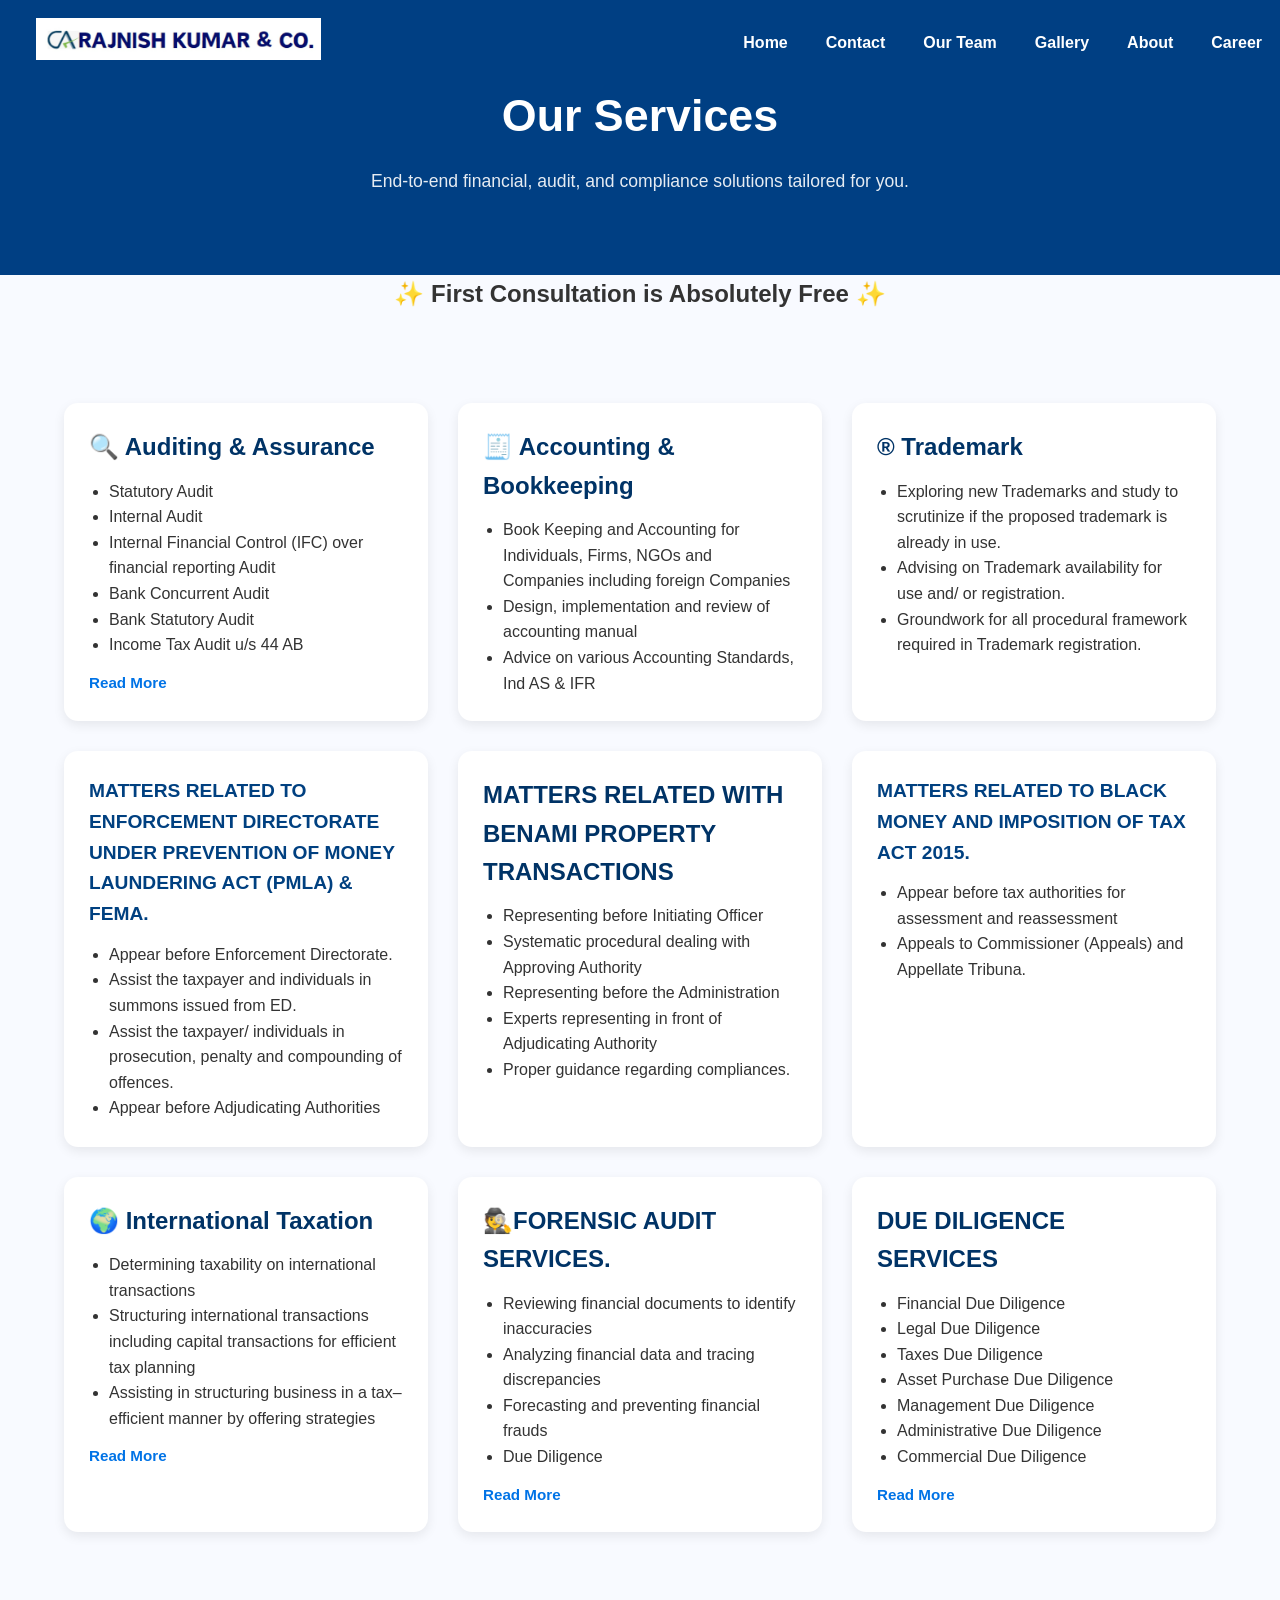
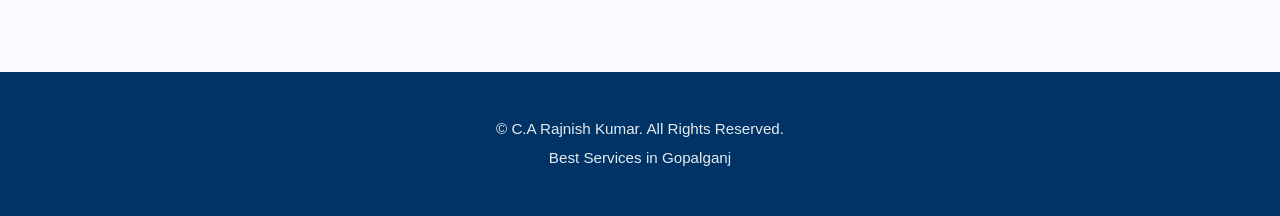
<file: ca web2/services.html>
<!DOCTYPE html>
<html lang="en">
<head>
  <meta charset="UTF-8">
  <meta name="viewport" content="width=device-width, initial-scale=1.0">
  <title>Our Services</title>
    <link rel="icon" type="image/x-icon" href="https://images.seeklogo.com/logo-png/51/1/ca-india-logo-png_seeklogo-513934.png" >

  <style>

    /* =========================
   Global Theme Variables
========================= */
:root {
  --primary: #003f83;
  --secondary: #003f83;
  --accent: #003f83;
  --light: #003f83;
  --dark: #121212;
  --text-dark: #2c2c2c;
  --text-light: #f5f5f5;
  --radius: 12px;
  --shadow: 0 6px 20px rgba(0, 0, 0, 0.1);
  --shadow-sm: 0 2px 6px rgba(0, 0, 0, 0.08);
  --shadow-md: 0 4px 12px rgba(0, 0, 0, 0.12);
  --shadow-lg: 0 8px 24px rgba(0, 0, 0, 0.18);

  --radius-sm: 8px;
  --radius-md: 14px;
  --radius-lg: 20px;

  --transition: 0.3s ease;
}

    /* Global Styles */
    body {
      font-family: "Poppins", sans-serif;
      margin: 0;
      padding: 0;
      line-height: 1.6;
      background: #f8faff;
      color: #333;
    }

    h1, h2, h3, h4 {
      margin: 0;
      font-weight: 600;
    }

    /* Header */
    header {
      background: linear-gradient(135deg, var(--primary), var(--secondary), var(--accent));
      color: white;
      padding: 80px 10%;
      text-align: center;
    }

    header h1 {
      font-size: 2.8rem;
      margin-bottom: 15px;
    }

    header p {
      font-size: 1.1rem;
      max-width: 720px;
      margin: 0 auto;
      opacity: 0.9;
    }

    /* Highlight Section */
    .highlight {
      background: #fffbf2;
      padding: 20px 15px;
      text-align: center;
      font-size: 1.3rem;
      font-weight: bold;
      color: #ff9800;
      border-top: 3px solid #ff9800;
      border-bottom: 3px solid #ff9800;
    }

    /* Services Grid */
    .container {
      width: 90%;
      max-width: 1200px;
      margin: auto;
      padding: 90px 0;
      display: grid;
      grid-template-columns: repeat(auto-fit, minmax(300px, 1fr));
      gap: 30px;
    }

    .service {
      background: white;
      padding: 25px;
      border-radius: 14px;
      box-shadow: 0 4px 12px rgba(0,0,0,0.08);
      transition: transform 0.3s ease, box-shadow 0.3s ease;
      position: relative;
    }

    .service:hover {
      transform: translateY(-6px);
      box-shadow: 0 8px 24px rgba(0,0,0,0.12);
    }

    .service h2 {
      font-size: 1.5rem;
      color: #003366;
      margin-bottom: 12px;
    }

    .service h3 {
      font-size: 1.2rem;
      color: #004080;
      margin-bottom: 12px;
    }

    .service h4 {
      font-size: 1rem;
      color: #00509e;
      margin: 15px 0 10px;
    }

    .service ul {
      margin: 0;
      padding-left: 20px;
      max-height: 180px;
      overflow: hidden;
      transition: max-height 0.5s ease;
    }

    .service.expanded ul {
      max-height: 1000px;
    }

    .read-more {
      display: inline-block;
      margin-top: 12px;
      color: #0073e6;
      font-size: 0.95rem;
      cursor: pointer;
      font-weight: bold;
      transition: 0.3s ease;
    }

    .read-more:hover {
      color: #004080;
      text-decoration: underline;
    }

    /* Footer */
    footer {
      text-align: center;
      background: #003366;
      color: white;
      padding: 40px 20px;
      margin-top: 50px;
      font-size: 0.95rem;
    }

    footer p {
      margin: 5px 0;
      opacity: 0.9;
    }
    /* Navbar */
.navbar {
  width: 100%; position: fixed; top: 0; left: 0;
  background: linear-gradient(90deg,var(--primary),var(--secondary),var(--accent));
  display: flex; justify-content: space-between; align-items: center;
  padding: 14px 28px; z-index: 1000; transition: 0.3s;
}
.navbar.scrolled { background: var(--primary); box-shadow: var(--shadow); }
.navbar .logo img { height: 42px; }

.navbar ul { list-style: none; display: flex; gap: 22px; }
.navbar a { color: #fff; text-decoration: none; font-weight: 600; transition: 0.3s; padding: 6px 8px; }
.navbar a:hover, .navbar a.active { color: #ffcb05; border-bottom: 2px solid #ffcb05; }

/* Mobile Menu */
.menu-toggle { display: none; font-size: 1.8rem; color: #fff; cursor: pointer; }
@media(max-width:768px) {
  .navbar ul {
    position: absolute; top: 60px; left: 0; width: 100%;
    background: var(--primary); flex-direction: column; align-items: center;
    max-height: 0; overflow: hidden; transition: max-height 0.35s ease;
  }
  .navbar ul.open { max-height: 400px; }
  .menu-toggle { display: block; }

  </style>
</head>
<body>

  <!-- Header -->
  <header>
    <nav class="navbar">
    <div class="logo" href="../index.html" >
      <a href="./index.html"><img src="./1.1.avif" alt="Company Logo"></a>
    </div>
    <span class="menu-toggle">☰</span>
    <ul>
      <li><a href="./index.html">Home</a></li>
     
      <li><a href="./index.html#Contact">Contact</a></li>
      <li><a href="./index.html#team">Our Team</a></li>
      <li><a href="./index.html#gallery">Gallery</a></li>
      <li><a href="./about.html">About</a></li>
        <li><a href="./index.html#join-team">Career</a></li>
         <li><a href="#">           </a></li>
    </ul>
  
  </nav>

    <h1>Our Services</h1>
    <p>End-to-end financial, audit, and compliance solutions tailored for you.</p>
  </header>

  <section><center><h1>✨ First Consultation is Absolutely Free ✨</h1></center></section>

  <!-- Services -->
  <div class="container">
    <div class="service">
      <h2>🔍 Auditing & Assurance</h2>
      <ul>
        <li>Statutory Audit</li>
        <li>Internal Audit</li>
        <li>Internal Financial Control (IFC) over financial reporting Audit</li>
        <li>Bank Concurrent Audit</li>
        <li>Bank Statutory Audit</li>
        <li>Income Tax Audit u/s 44 AB</li>
        <li>Transfer Pricing Audit u/s 92 E</li>
        <li>GST Audit</li>
        <li>Form 10B Audit in case of NGO</li>
        <li>Forensic Audit</li>
        <li>Due diligence</li>
        <li>Certification work</li>
        <li>Audit of Form 15CB of Income Tax Act and Issue Form 15CA</li>
        <li>SOX Compliance to ensure adequate internal controls are in place and effective</li>
      </ul>
      <span class="read-more">Read More</span>
    </div>

    <div class="service">
      <h2>🧾 Accounting & Bookkeeping</h2>
      <ul>
        <li>Book Keeping and Accounting for Individuals, Firms, NGOs and Companies including foreign Companies</li>
        <li>Design, implementation and review of accounting manual</li>
        <li>Advice on various Accounting Standards, Ind AS & IFR</li>
      </ul>
    </div>

    <div class="service">
      <h2>® Trademark</h2>
      <ul>
        <li>Exploring new Trademarks and study to scrutinize if the proposed trademark is already in use.</li>
        <li>Advising on Trademark availability for use and/ or registration.</li>
        <li>Groundwork for all procedural framework required in Trademark registration.</li>
        <li>Filing and processing of application for Registration of Trademark. </li>
      </ul>
    
    </div>

    <div class="service">
      <h3>MATTERS RELATED TO ENFORCEMENT DIRECTORATE UNDER PREVENTION OF MONEY LAUNDERING ACT (PMLA) & FEMA.</h3>
      <ul>
        <li>Appear before Enforcement Directorate.</li>
        <li>Assist the taxpayer and individuals in summons issued from ED.</li>
        <li>Assist the taxpayer/ individuals in prosecution, penalty and compounding of offences.</li>
        <li>Appear before Adjudicating Authorities and Appellate Tribunal.</li>
        <li>Consultancy related to FEMA violation before ED.</li>
      </ul>
  
    </div>

<div class="service">
      <h2>MATTERS RELATED WITH BENAMI PROPERTY TRANSACTIONS</h2>
      <ul>
        <li>Representing before Initiating Officer</li>
        <li>Systematic procedural dealing with Approving Authority</li>
        <li>Representing before the Administration</li>
          <li>Experts representing in front of Adjudicating Authority</li>
            <li>Proper guidance regarding compliances.</li>
      </ul>

    </div>

 <div class="service">
      <h3>MATTERS RELATED TO BLACK MONEY AND IMPOSITION OF TAX ACT 2015.</h3>
      <ul>
        <li>Appear before tax authorities for assessment and reassessment</li>
        <li>Appeals to Commissioner (Appeals) and Appellate Tribuna. </li>
      </ul>
    </div>

    <div class="service">
      <h2>🌍 International Taxation</h2>
      <ul>
        <li>Determining taxability on international transactions</li>
        <li>Structuring international transactions including capital transactions for efficient tax planning</li>
        <li>Assisting in structuring business in a tax–efficient manner by offering strategies and solutions which are in line with objectives</li>
        <li>Compliance with FEMA and RBI regulations</li>
        <li>Determining benefits arising out of Double Taxation Avoidance Agreements</li>
        <li>Obtaining TDS Exemption Certificates, Tax Residency Certificates</li>
        <li>Tax Clearance Certificate, Form 30A</li>
        <li>FATCA & CRS Services, including classification, due diligence, reporting, health checks etc.</li>
        <li>Transfer Pricing Assignments</li>
        <li>Assisting in preparation of Master File</li>
        <li>Assistance with CbCR reporting requirement</li>
        <li>Consultancy and advisory.</li>

      </ul>
       <span class="read-more">Read More</span>
    </div>

    <div class="service">
      <h2>🕵️FORENSIC AUDIT SERVICES.</h2>
      <ul>
        <li>Reviewing financial documents to identify inaccuracies</li>
        <li>Analyzing financial data and tracing discrepancies</li>
        <li>Forecasting and preventing financial frauds</li>
         <li>Due Diligence</li>
          <li>Fraud Risk Assessment</li>
           <li>Information Security Risk Assessment</li>
            <li>Asset Tracing and misappropriation</li>
             <li>Vendor monitoring</li>
              <li>Litigation Support</li>
               <li>Money laundering Compliance</li>
                 <h4>Matters related to compliance of Money Laundering Act 2003, this compliance programme includes:</h4>
      <ul>
        <li>Compliance regulations</li>
        <li>Designation of a Compliance officer</li>
        <li>Independent Testing</li>
        <li>Trainin</li>
      </ul>

      </ul>
      <span class="read-more">Read More</span>
    
    </div>

    <div class="service">
      <h2>DUE DILIGENCE SERVICES</h2>
      <ul>
        <li>Financial Due Diligence

<li>Legal Due Diligence</li>

<li>Taxes Due Diligence</li>

<li>Asset Purchase Due Diligence</li>

<li>Management Due Diligence</li>

<li>Administrative Due Diligence</li>

<li>Commercial Due Diligence</li>

<li>Micro-environmental Due Diligence</li>

<li>Technical Due Diligence</li>

<li>Human Resources Due Diligence</li>

<li>Intellectual Property Due Diligence</li>
       
      </ul>
     <span class="read-more">Read More</span>
    </div>
  </div>


  </div>

  <!-- Contact -->
  <footer id="contact">
    <p>&copy; C.A Rajnish Kumar. All Rights Reserved.</p>
    <div class="sub-footer">
      <p> Best Services in Gopalganj </p>
    </div>
  </footer>

  <script>
    // Smooth Scroll
    document.querySelectorAll('a[href^="#"]').forEach(anchor => {
      anchor.addEventListener("click", function(e) {
        e.preventDefault();
        document.querySelector(this.getAttribute("href"))
          .scrollIntoView({ behavior: "smooth" });
      });
    });

    // Read More toggle
    document.querySelectorAll(".service").forEach(service => {
      const ul = service.querySelector("ul");
      const readMore = service.querySelector(".read-more");
      if (ul && readMore) {
        readMore.addEventListener("click", () => {
          service.classList.toggle("expanded");
          readMore.textContent = service.classList.contains("expanded") 
            ? "Read Less" 
            : "Read More";
        });
      }
    });
  </script>

</body>
</html>
</file>
